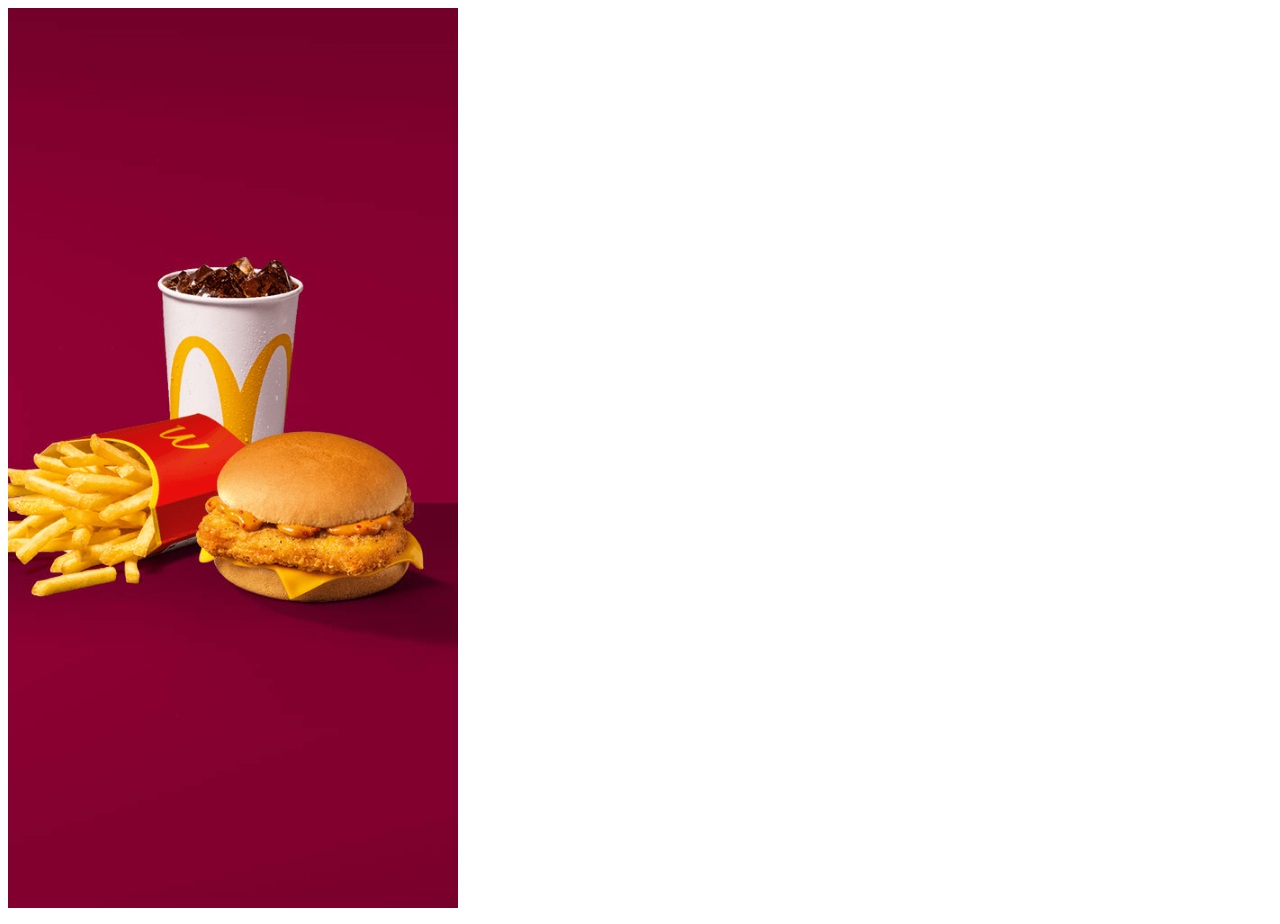
<file: AnimationBanner/index.html>
<!DOCTYPE html>
<html lang="en">
<head>
    <meta charset="UTF-8">
    <meta name="viewport" content="width=device-width, initial-scale=1.0">
    <title>Document</title>
    <link rel="stylesheet" href="style.css">
</head>
<!-- Tengo kldiashvili - gaketebulia responsive "FINAL" -->
<body onload="start()">
    <div class="container">
        <img class="footerlogo" src="img/txt_footer_logo.png" alt="">
        <img class="txtend" src="img/txt_end.png" alt="">
        <img class="buttondown" src="img/button_cta.png" alt="">
        <img class="fishtxt" src="img/txt_filet-o-fish.png" alt="">
        <img class="doublecheesburgertext" src="img/txt_double_cheeseburger.png" alt="">
        <img class="paprika" src="img/txt_chicken_paprika.png" alt="">
        <img class="price890" src="img/price_890.png" alt="">
        <img class="bigbang890" src="img/bigbang.png" alt="">
        <img class="headline890" src="img/txt_headline_890.png" alt="">
        <img id="mainimg" class="mainimg" src="img/drink_fries_burger_chicken.png" alt="">
        <div class="stripes">
            <img style="opacity: 0;" class="redstripe" src="img/stripe_red.png" alt="">
            <img style="opacity: 0;" class="bluestripe" src="img/stripe_blue.png" alt="">
            <img style="opacity: 0;" class="yellowstripe" src="img/stripe_yellow.png" alt="">
            <img style="opacity: 0;" class="greenstripe" src="img/stripe_green.png" alt="">
        </div>
        <img id="bg" class="bg" src="img/bg_frame1.jpg" alt="">
    </div>
    <script src="script.js"></script>
    <!-- Tengo kldiashvili - gaketebulia responsive "FINAL" -->

</body>
</html>
</file>
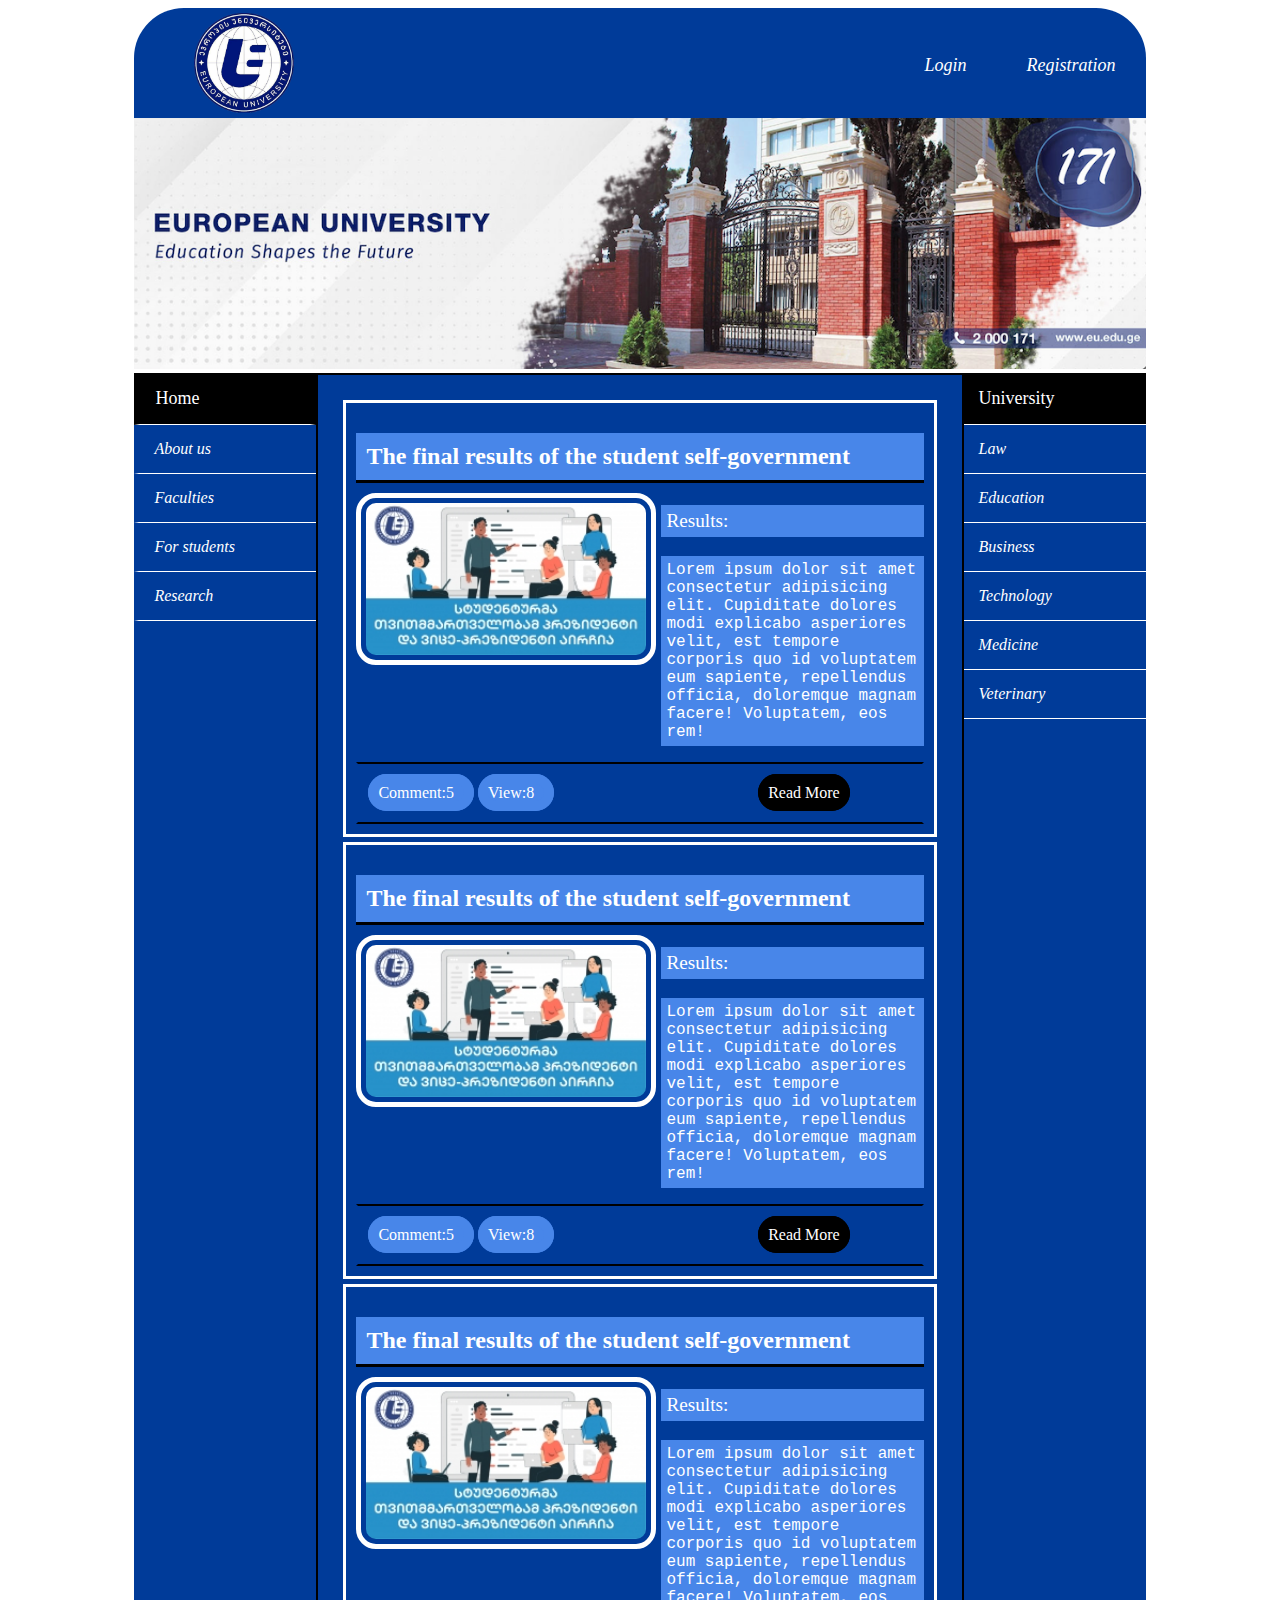
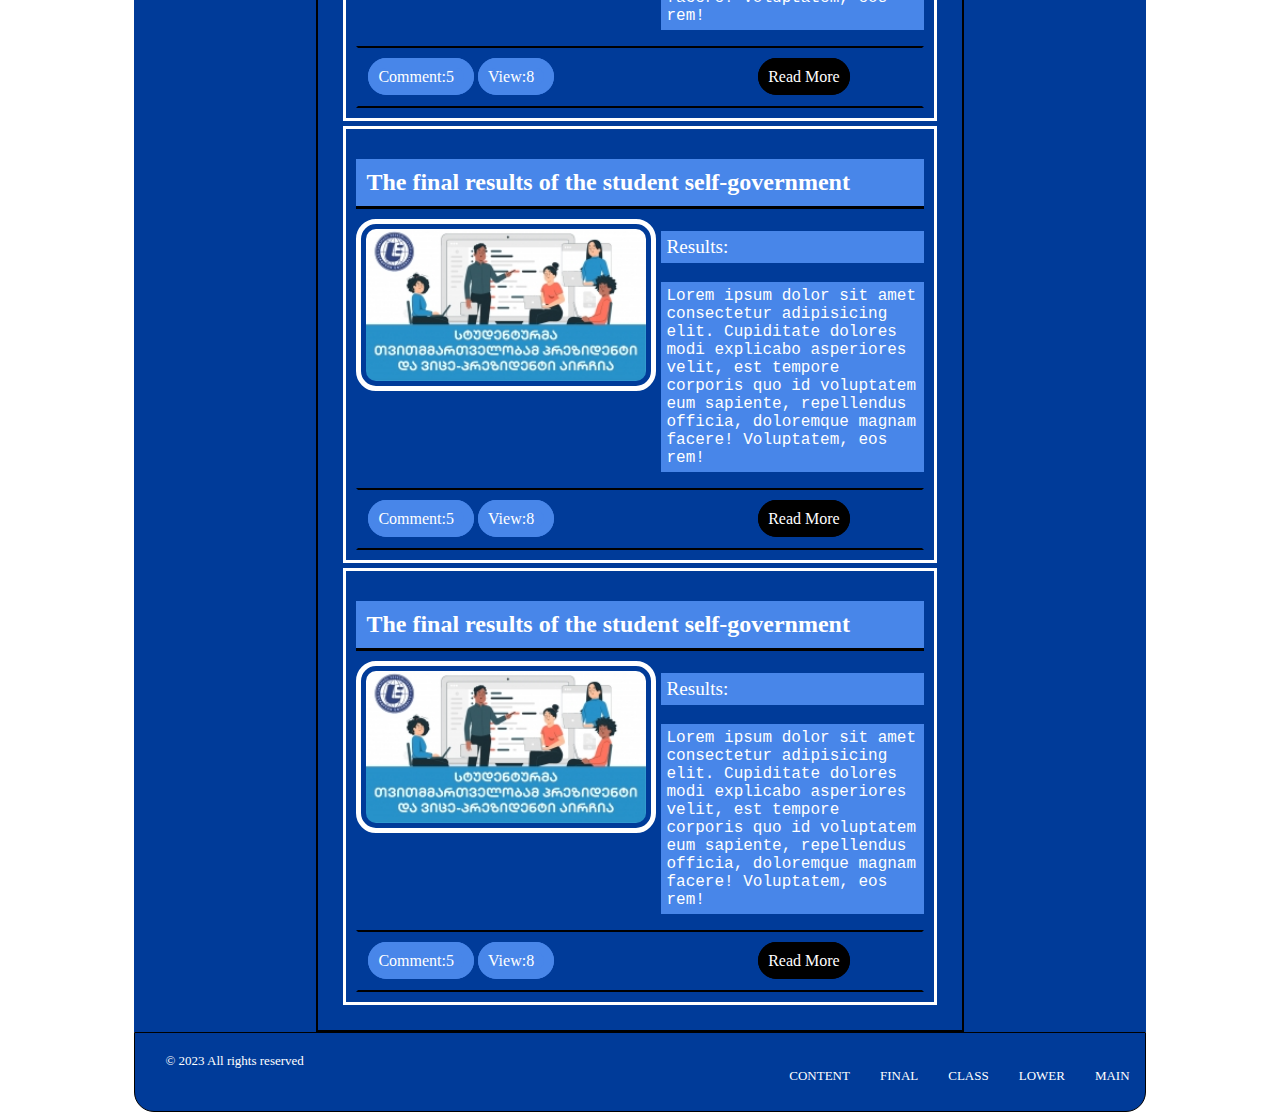
<file: FirstWebProject/index.html>
<!DOCTYPE html>
<html lang="en">
<head>
    <meta charset="UTF-8">
    <meta name="viewport" content="width=device-width, initial-scale=1.0">
    <link rel="stylesheet" href="style.css">
    <title>Document</title>
</head>
<body>
    <header>
        <img src="img/weblogo.png" alt="logo">
        <a  href="">Registration</a>
        <a href="file:///Users/adminr/Documents/EU/WebDesign/FirstProject/login.html">Login</a>

    </header>
    <div  class="headerimg"><img src="img/banner.png" alt="webbaner">
    </div>
    <main>
    <nav>
        <a class="home" href="#">Home</a>

        <a href="#">About us</a>
        <a href="#">Faculties</a>
        <a href="#">For students</a>
        <a href="#">Research</a>
    </nav>
    <div class="content">
        <article>
            <h2>The final results of the student self-government  </h2>
            <div class="news">
            <div class="img">
                <img src="img/Web Poster-51.jpeg" alt="">
            </div>
            <div class="items">
            <p class="title2">Results:</p>
            <p>Lorem ipsum dolor sit amet consectetur adipisicing elit. Cupiditate dolores modi explicabo asperiores velit, est tempore corporis quo id voluptatem eum sapiente, repellendus officia, doloremque magnam facere! Voluptatem, eos rem!</p>
        </div>
        </div>
        <div class="count">
            <span>Comment:5</span>
            <span>View:8</span>
            <a href="">Read More</a>
        </div>
        </article>
        <article>
            <h2>The final results of the student self-government  </h2>
            <div class="news">
            <div class="img">
                <img src="img/Web Poster-51.jpeg" alt="">
            </div>
            <div class="items">
            <p class="title2">Results:</p>
            <p>Lorem ipsum dolor sit amet consectetur adipisicing elit. Cupiditate dolores modi explicabo asperiores velit, est tempore corporis quo id voluptatem eum sapiente, repellendus officia, doloremque magnam facere! Voluptatem, eos rem!</p>
        </div>
        </div>
        <div class="count">
            <span>Comment:5</span>
            <span>View:8</span>
            <a href="">Read More</a>
        </div>
        </article>
        <article>
            <h2>The final results of the student self-government  </h2>
            <div class="news">
            <div class="img">
                <img src="img/Web Poster-51.jpeg" alt="">
            </div>
            <div class="items">
            <p class="title2">Results:</p>
            <p>Lorem ipsum dolor sit amet consectetur adipisicing elit. Cupiditate dolores modi explicabo asperiores velit, est tempore corporis quo id voluptatem eum sapiente, repellendus officia, doloremque magnam facere! Voluptatem, eos rem!</p>
        </div>
        </div>
        <div class="count">
            <span>Comment:5</span>
            <span>View:8</span>
            <a href="">Read More</a>
        </div>
        </article>
        <article>
            <h2>The final results of the student self-government  </h2>
            <div class="news">
            <div class="img">
                <img src="img/Web Poster-51.jpeg" alt="">
            </div>
            <div class="items">
            <p class="title2">Results:</p>
            <p>Lorem ipsum dolor sit amet consectetur adipisicing elit. Cupiditate dolores modi explicabo asperiores velit, est tempore corporis quo id voluptatem eum sapiente, repellendus officia, doloremque magnam facere! Voluptatem, eos rem!</p>
        </div>
        </div>
        <div class="count">
            <span>Comment:5</span>
            <span>View:8</span>
            <a href="">Read More</a>
        </div>
        </article>
        <article>
            <h2>The final results of the student self-government  </h2>
            <div class="news">
            <div class="img">
                <img src="img/Web Poster-51.jpeg" alt="">
            </div>
            <div class="items">
            <p class="title2">Results:</p>
            <p>Lorem ipsum dolor sit amet consectetur adipisicing elit. Cupiditate dolores modi explicabo asperiores velit, est tempore corporis quo id voluptatem eum sapiente, repellendus officia, doloremque magnam facere! Voluptatem, eos rem!</p>
        </div>
        </div>
        <div class="count">
            <span>Comment:5</span>
            <span>View:8</span>
            <a href="">Read More</a>
        </div>
        </article>
    </div>
    <nav-right>
        <a class="home" href="#">University</a>

        <a href="#">Law</a>
        <a href="#">Education</a>
        <a href="#">Business</a>
        <a href="#">Technology</a>
        <a href="#">Medicine</a>
        <a href="#">Veterinary</a>

    </nav-right>

</main>
<footer>
     <span>© 2023 All rights reserved</span>

    <a  href="">MAIN</a>
        <a href="">LOWER</a>
        <a href="">CLASS</a>
        <a href="">FINAL</a>
        <a href="">CONTENT</a>
</footer>
</body>
</html>
</file>
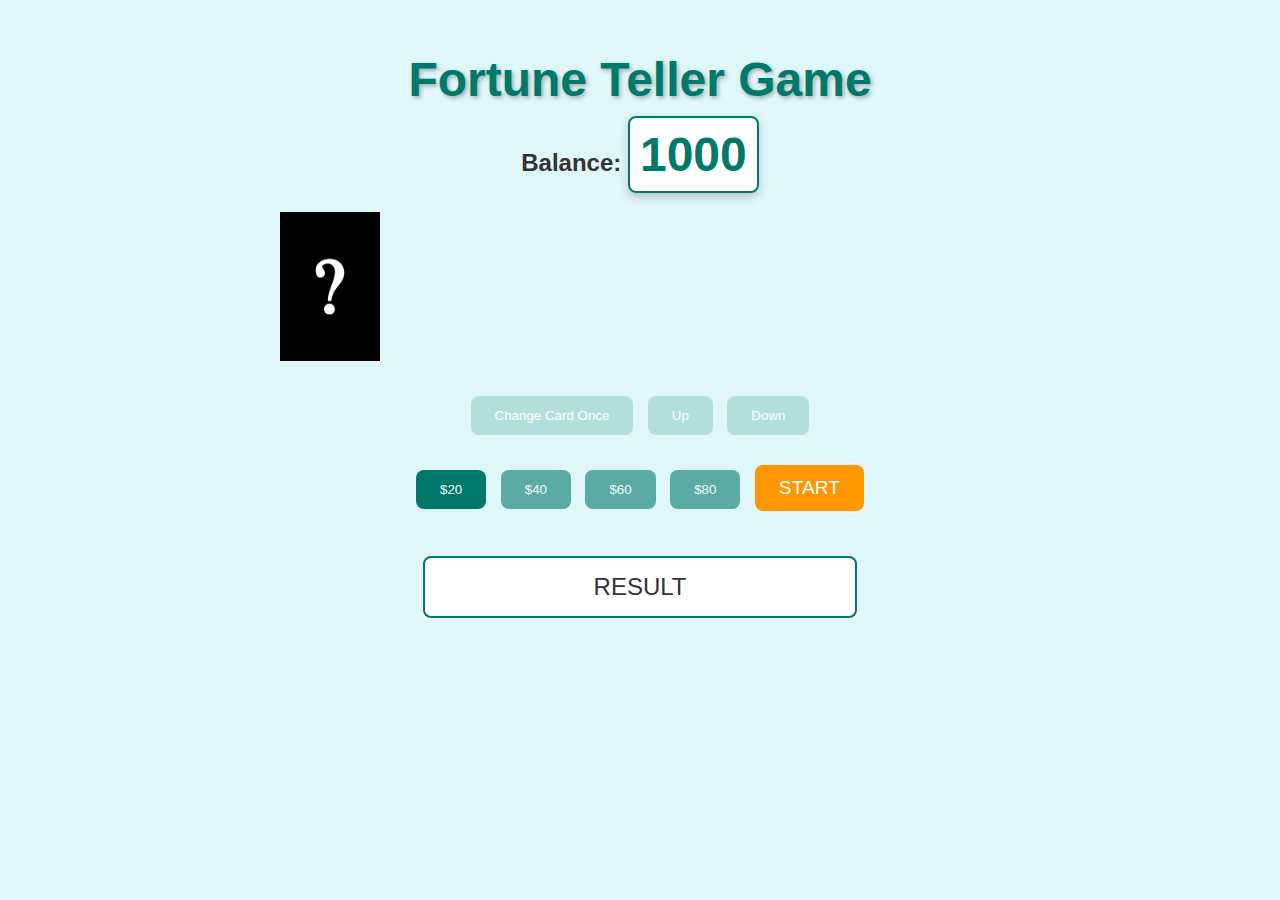
<file: Fortune/index.html>
<!DOCTYPE html>
<html lang="en">

<head>
    <meta charset="UTF-8">
    <meta name="viewport" content="width=device-width, initial-scale=1.0">
    <title>Fortune Teller Game</title>
    <link rel="stylesheet" href="style.css">
</head>

<body>
    <h1 class="title">Fortune Teller Game</h1>
    <div id="balance-container">
        <h2>Balance: <span id="balance">1000</span></h2>
    </div>
    <div class="container">
        <img id="refresh" src="deck/blank.png" alt="Refresh">
        <img id="onecard" class="card" src="deck/blank.png" alt="Card 1">
        <img id="twocard" class="card" src="deck/blank.png" alt="Card 2">
        <img id="threecard" class="card" src="deck/blank.png" alt="Card 3">
        <img id="fivecard" class="card" src="deck/blank.png" alt="Card 4">
        <img id="sixcard" class="card" src="deck/blank.png" alt="Card 5">
    </div>
    <div class="button-container">
        <button id="change" onclick="cardchange()" disabled>Change Card Once</button>
        <button id="up" onclick="up()" disabled>Up</button>
        <button id="down" onclick="down()" disabled>Down</button>
    </div>
    <div class="button-container">
        <button id="plus20" onclick="plus20()">$20</button>
        <button id="plus40" class="buttonplus" onclick="plus40()">$40</button>
        <button id="plus60" class="buttonplus" onclick="plus60()">$60</button>
        <button id="plus80" class="buttonplus" onclick="plus80()">$80</button>
        <button id="reload" onclick="rel()">START</button>

    </div>
    <div class="result" id="result">RESULT</div>
    <script src="app.js"></script>
</body>

</html>
</file>
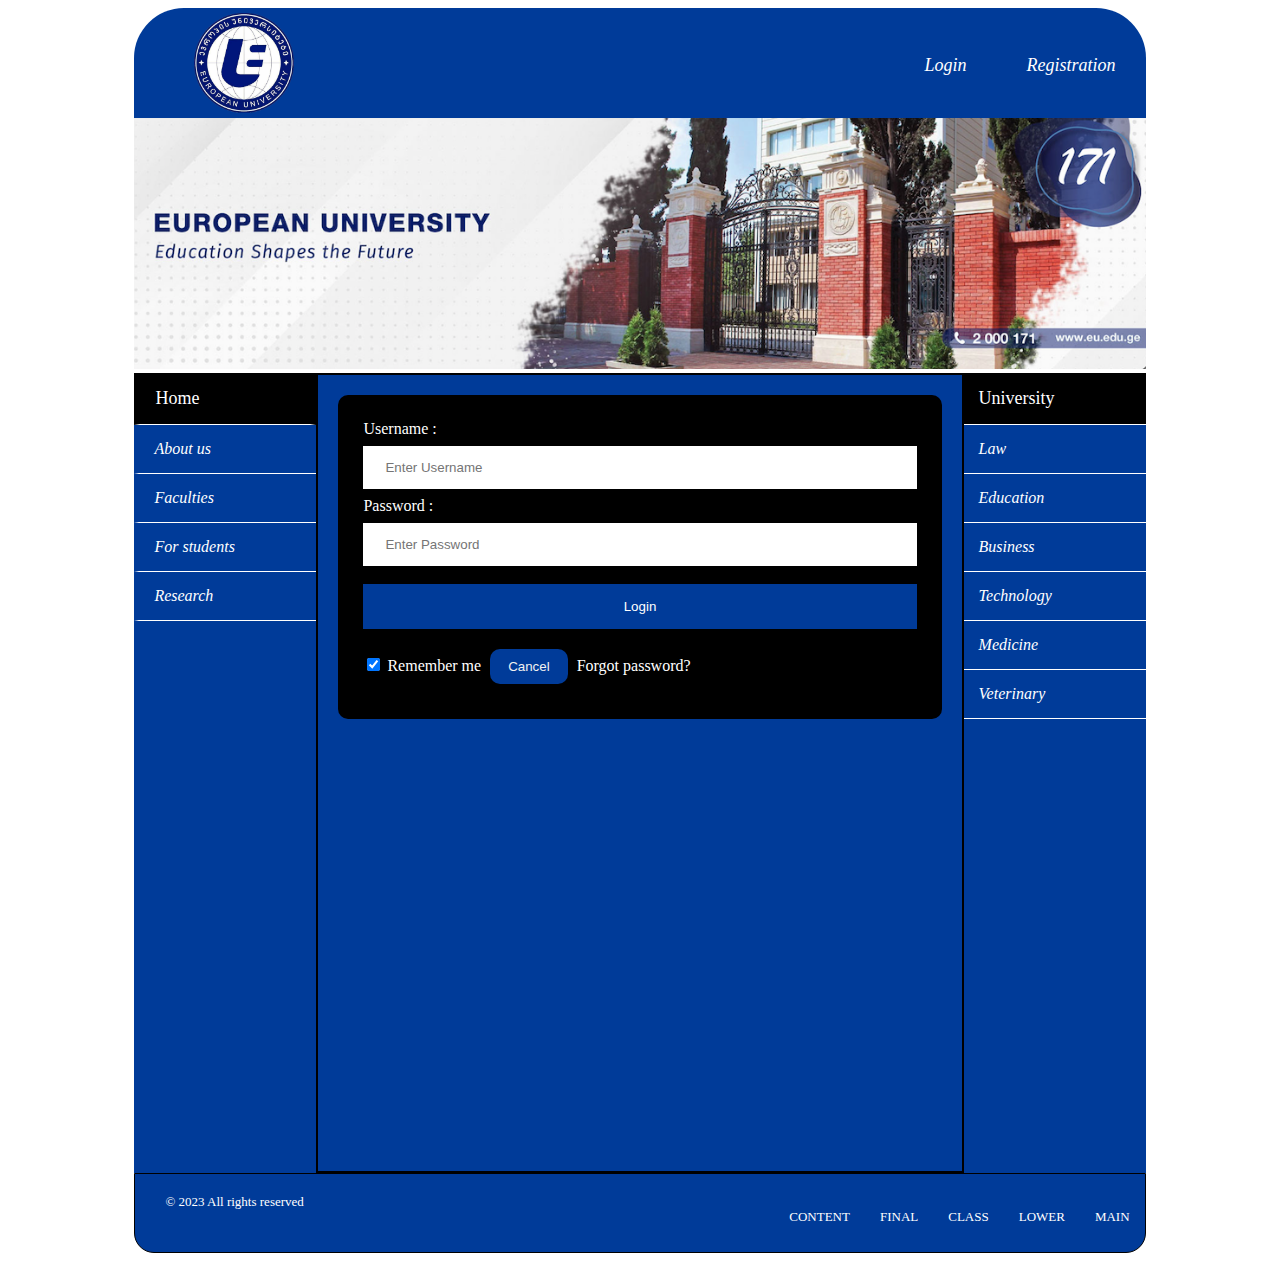
<file: FirstWebProject/login.html>
<!DOCTYPE html>
<html lang="en">
<head>
    <meta charset="UTF-8">
    <meta name="viewport" content="width=device-width, initial-scale=1.0">
    <link rel="stylesheet" href="style.css">
    <title>Document</title>
</head>
<body>
    <header>
       <img src="img/weblogo.png" alt="logo">
        <a  href="">Registration</a>
        <a href="file:///Users/adminr/Documents/EU/WebDesign/FirstProject/login.html">Login</a>

    </header>
    <div  class="headerimg"><img src="img/banner.png" alt="webbaner">
    </div>
    <main>
    <nav>
        <a class="home" href="file:///Users/adminr/Documents/EU/WebDesign/FirstProject/index.html">Home</a>

        <a href="#">About us</a>
        <a href="#">Faculties</a>
        <a href="#">For students</a>
        <a href="#">Research</a>
    </nav>
    <div class="content">

    <form>  
        <div class="container">   

            <label style="color: white;">Username : </label>   
            <input type="text" placeholder="Enter Username" name="username" required>  
            <label style="color: white;">Password : </label>   
            <input type="password" placeholder="Enter Password" name="password" required>  
            <button type="submit">Login</button>   
            <input type="checkbox" checked="checked"> <a style="color: rgb(255, 255, 255);">Remember me</a>  
            <button type="button" class="cancelbtn"> Cancel</button>   
             <a href="#"> Forgot password? </a>   
        </div>   
    </form>


       
        
        
       
    </div>
    <nav-right>
        <a class="home" href="#">University</a>

        <a href="#">Law</a>
        <a href="#">Education</a>
        <a href="#">Business</a>
        <a href="#">Technology</a>
        <a href="#">Medicine</a>
        <a href="#">Veterinary</a>

    </nav-right>

</main>
<footer>
     <span>© 2023 All rights reserved</span>

    <a  href="">MAIN</a>
        <a href="">LOWER</a>
        <a href="">CLASS</a>
        <a href="">FINAL</a>
        <a href="">CONTENT</a>
</footer>
</body>
</html>
</file>
<file: AnimationBanner/style.css>
.container {
    position: relative;
    display: inline-block;
    overflow: hidden;
    max-width: 500px;
    max-height: 1000px;
  }
  .bg{
    width: 100%;
    max-height: 100vh;
    height: auto;
    z-index: 1;
  }
/* stripes START */
  .stripes{
    position: relative;
    z-index: 2;
  }
  .stripes img {
    position: absolute; 
    margin-top: 55%;
    left: 60%;
    width: 40%; 
    height: auto;

      }
  .redstripe{
    animation: stripeaction 0.2s forwards 0.5s,leftstripe 0.2s forwards 4.8s,stripeaction 0.2s forwards 5.3s,leftstripe 0.2s forwards 6.5s,stripeaction 0.2s forwards 7.2s,leftstripe 0.2s forwards 9s;
  }
  .bluestripe{
    animation: stripeaction 0.2s forwards 0.6s,leftstripe 0.2s forwards 4.8s,stripeaction 0.2s forwards 5.4s,leftstripe 0.2s forwards 6.5s,stripeaction 0.2s forwards 7.3s,leftstripe 0.2s forwards 9s;
  }
  .yellowstripe{
    animation: stripeaction 0.2s forwards 0.7s,leftstripe 0.2s forwards 4.8s,stripeaction 0.2s forwards 5.5s,leftstripe 0.2s forwards 6.5s,stripeaction 0.2s forwards 7.4s,leftstripe 0.2s forwards 9s;
  }
  .greenstripe{
    animation: stripeaction 0.2s forwards 0.8s,leftstripe 0.2s forwards 4.8s,stripeaction 0.2s forwards 5.6s,leftstripe 0.2s forwards 6.5s,stripeaction 0.2s forwards 7.5s,leftstripe 0.2s forwards 9s;
  }
  @keyframes stripeaction {
    0%{opacity: 0;
        left: 40%;}
    100%{opacity: 1;
        left: 60%;}
  }
@keyframes leftstripe {
    0%{left: 60%;}
    100%{left: 110%;}
}

/* stripes OVER */
/* main image START  */
  .mainimg{
    position: absolute;
    z-index: 3;
    width: 100%;
    animation: blurtransition 0.5s forwards 4.8s,blurtransition 0.5s forwards 6.5s,blurtransitionOVER 0.5s forwards 9s;
  }
/* main image OVER  */

/* HEADLINE890 START */
  .headline890{
    position:absolute;
    z-index: 2;
    width: 95%;
    margin-top: 20%;
    opacity: 0;
    animation: headline890start 0.2s forwards 0.2s,headline890over 0.3s forwards 2.2s;
  }
  @keyframes headline890start {
    0%{scale: 0;
    opacity: 0;}
    100%{scale: 1;
    opacity: 1;}
  }
  @keyframes headline890over {
    0%{scale: 1;
    opacity: 1;}
    100%{scale: 0;
    opacity: 0;}
  }
/* HEADLINE890 OVER */
/* PRICE890 AND BIGBANG START */
.price890, .bigbang890{
    position: absolute; 
    height: auto;
    opacity: 0;
    animation: bigbang890price 0.5s forwards 2.5s,blurtransition 0.5s forwards 4.8s,blurtransition 0.5s forwards 6.5s,blurtransitionOVER 0.5s forwards 9s;
}
.price890{
    width: 35%;
    margin-left: 3%;
    margin-top: 75%;
    z-index: 3;
}
.bigbang890{
    width: 40%;
    margin-top: 40%;
    z-index: 2;
}
@keyframes bigbang890price {
    0%{scale: 0;
        opacity: 0;}
    100%{scale: 1;
        opacity: 1;}
}
/* PRICE890 AND BIGBANG OVER */
/* bottom texts START */
.paprika, .doublecheesburgertext, .fishtxt{
    position:absolute;
    z-index: 2;
    width: 50%;
    margin-top: 135%;
    margin-left: 35%;
    opacity: 0;
}
.paprika{
    animation: bottomtext 0.2s forwards 2.7s, bottomtextover 0.2s forwards 4.8s;
}
.doublecheesburgertext{
    animation: bottomtext 0.2s forwards 5.6s, bottomtextover 0.2s forwards 6.5s;
    width: 60%;
}
.fishtxt{
    animation: bottomtext 0.2s forwards 7.6s, bottomtextover 0.2s forwards 9s;
    width: 40%;
}
@keyframes bottomtext {
    0%{scale: 0;
        opacity: 0;
        margin-top: 145%;}
    100%{
        scale: 1;
        opacity: 1;
        margin-top: 135%;
    }
}
@keyframes bottomtextover {
    0%{ scale: 1;
        opacity: 1;
        margin-top: 135%;}
    100%{
        scale: 0;
        opacity: 0;
        margin-top: 145%;
    }
}
/* bottom texts OVER */
/* BLUR ANIMATION START */
@keyframes blurtransition {
    0% {
        transform: scale(1);
        opacity: 100%;
    }

    50% {
        transform: scale(1.2);
        opacity: 50%;
    }

    100% {
        transform: scale(1);
        opacity: 100%;
    }
}
@keyframes blurtransitionOVER {
    0% {
        transform: scale(1);
        opacity: 100%;
    }

    50% {
        transform: scale(1.4);
        opacity: 50%;
    }

    100% {
        transform: scale(1.2);
        opacity: 0%;
    }
}
/* BLUR ANIMATION OVER */

/* end text and button START */
.buttondown, .txtend{
    position:absolute;
    z-index: 2;
    width: 100%;
    opacity: 0;
}
.txtend{
    animation: endscale 0.5s forwards 9.5s;

}
.buttondown{
    animation: endleftbutton 0.5s forwards 9.5s,buttonClick 0.5s forwards 10.5s,buttonClick 0.5s forwards 11.5s;
}
@keyframes endleftbutton {
    0%{opacity: 0;
        left: 50%;
        }
    100%{opacity: 1;
        left: 0%;
        }
}
@keyframes endscale {
    0%{opacity: 0;
        left: 20%;
        scale: 0;}
    100%{opacity: 1;
        left: 0%;
        scale: 1;}
}
@keyframes buttonClick {
    0%{scale: 1;}
    50%{scale: 1.1;}
    100%{scale: 1;}
}
/* end text and button OVER */
.footerlogo{
    position:absolute;
    z-index: 2;
    width: 100%;
    opacity: 0%;
    animation: footerlogo 2s forwards 0.5s;
}
@keyframes footerlogo {
    0%{opacity: 0%;}
    100%{opacity: 60%;}
}
</file>
<file: FirstWebProject/style.css>
*{box-sizing: border-box;}
body{
    background-color: rgb(255, 255, 255);
}
header{
    border: 0px solid;
    background-color:rgb(0, 59, 153);
    border-top-left-radius: 50px;
    border-top-right-radius: 50px;
    width: 80%;
    margin: auto;
    height:110px;
    box-sizing: border-box;
    overflow: hidden;
}
header img{
    width: 100px;
    margin-left: 60px;
    float: left;
    margin-top: 5px; 
    
}
header a{
    font-style: italic;
    color: rgb(255, 255, 255);
    padding: 30px;
    text-decoration: none;
    font-size: 18px; 
    line-height: 55px;
    height: 1000px;
    float: right;
    
}
header a:hover {
    background-color: rgb(72, 134, 233);
    color: rgb(255, 255, 255);
    
  }
div.headerimg{
     margin: auto;
     width: 80%;
     overflow: hidden;
     
  }
div.headerimg img{
    width: 100%;
    margin: auto;
  }
/* HEADER OVER */
main{
    border: solid 0px;
    background-color: rgb(168, 172, 178);
    width: 80%;
    margin: auto;
    min-height: 400px;
    display: flex;
}
/* NAVIGATION LEFT*/
nav{
    border:hidden;
    border: solid 0px;
    background-color: rgb(0, 59, 153);
    box-sizing: border-box;
    display: block;
    flex: 18%;
    
    
}
nav a.home{
     display: block;
     background-color: black;
     border-left: 6px solid rgb(0, 0, 0);
     border-right: 6px solid rgb(0, 0, 0);
     border-bottom: solid 1px rgb(255, 255, 255);
     color: rgb(255, 255, 255);
     font-size:large;
     padding: 15px;
     font-style: normal;

}
nav a {
     display: block;
     border-left: 5px solid rgb(0, 59, 153);
     border-bottom: solid 1px rgb(255, 255, 255);
     color: rgb(255, 255, 255);
     font-size: medium;
     text-decoration: none;
     padding: 15px;
     font-style: italic;
    }
nav a:hover {
    color: rgb(255, 255, 255);
    border-left-color: rgb(72, 134, 233);

}
nav a.home:hover{
    color: white;
    border-left-color: rgb(72, 134, 233) ;
    border-right-color: rgb(72, 134, 233) ;

}
/* NAVIGATION LEFT*/
/* CONTENT*/

.content{
    flex:64%;
    border: solid 2px rgb(0, 0, 0);
    min-height: 800px;
    padding: 20px;
    overflow: hidden;  
    background-color: rgb(0, 59, 153);

}
article{
    border: solid 3px rgb(255, 255, 255);
    background-color: rgb(0, 59, 153);
    padding: 10px;
    margin: 5px;
    overflow: hidden; 
    min-height: 300px; 
}

article h2{
      border: solid 0px;
      border-bottom: solid black;
      border-radius: 0px;
      font-family:'Garamond';
      background-color: rgb(72, 134, 233);
      padding: 10px;
      color:rgb(255, 255, 255)
      
      
      
      
}
div.news{
    display: flex;
}
article div img{
    
    border: 5px solid white ;
    border-radius: 20px;
       width: 300px;
       padding: 5px;
       margin-top: -10px;
}
article div img:hover{
    border: 5px solid rgb(0, 0, 0) ;

}
div.items p.title2{
    border: solid 0px;
    border-bottom-color: black 5px;
    color: rgb(255, 255, 255);
    font-size: larger;
    font-family: 'Monaco';
    padding: 5px;
    margin-top:2px;
    margin-left: 5px;

}
div.items p{
    font-family: 'Courier New';
    
    border: solid 0px rgb(0, 0, 0);
    color: rgb(255, 255, 255);
    background-color: rgb(72, 134, 233);
    padding: 5px;
    margin-top: 5px;
    margin-left: 5px;
    

}
div.count{
    border: solid rgb(0, 59, 153) 2px;
    border-top-color:black;
    border-bottom-color:black;

   padding: 10px;
   padding-top: 20px;
   background-color: rgb(0, 59, 153);
   padding-bottom: 20px;

}

div.count span{
    border: solid 10px rgb(72, 134, 233);
    background-color: rgb(72, 134, 233);
    border-radius: 20px;
    color: rgb(255, 255, 255);
    padding-right: 10px;
    justify-content: space-between;
}
div.count a{
    border:solid 10px rgb(0, 0, 0);
    background-color: rgb(0, 0, 0);
    border-radius: 30px;
    text-decoration: none;
    color: white;
    margin-left: 300px;
    
    

}
div.count a:hover{
    border:solid 10px rgb(2, 134, 233);

    background-color: rgb(2, 134, 233);
}
/* CONTENT*/
nav-right{
    border:hidden;
    border: solid 0px;
    background-color: rgb(0, 59, 153);
    box-sizing: border-box;
    display: block;
    flex: 18%;
    
}
nav-right a.home{
    display: block;
    background-color: black;
    border-bottom: solid 1px rgb(255, 255, 255);
    color: rgb(255, 255, 255);
    font-size:large;
    padding: 15px;
    font-style: normal;

}
nav-right a {
    display: block;
    border-bottom: solid 1px rgb(255, 255, 255);
    color: rgb(255, 255, 255);
    font-size: medium;
    text-decoration: none;
    padding: 15px;
    font-style: italic;
   }
nav-right a:hover {
   color: rgb(255, 255, 255);
   background-color: rgb(72, 134, 233);
}
nav-right a:hover{
   color: white;
   background-color: rgb(72, 134, 233);

}
/* MAIN OVER */

footer{
    border: 1px solid rgb(0, 0, 0);
    background-color:rgb(0, 59, 153);
    border-bottom-left-radius: 20px;
    border-bottom-right-radius: 20px;
    width: 80%;
    margin: auto;
    height:80px;
    box-sizing: border-box;
    overflow: hidden;
}
footer span{
    color: rgb(255, 255, 255);
    padding: 30px;
    text-decoration: none;
    font-size: 13px; 
    line-height: 55px;
    height: 1000px;
}


footer a{
    color: rgb(255, 255, 255);
    padding: 15px;
    text-decoration: none;
    font-size: 13px; 
    line-height: 55px;
    height: 1000px;
    float: right;
    
    
}
footer a:hover {
    background-color: rgb(72, 134, 233);
    color: rgb(255, 255, 255);
    
  }
  @media screen and (max-width:1367px ) {
       div.count a {
        margin-left: 200px;
    }
    }

@media screen and (max-width:1200px ) {
     div.count a {
      margin-left: 100px;

  }
  div.news{
    display: block;
}
  }
  @media screen and (max-width:980px ) {
    div.count a {
     margin-left: 10px;
 }
 }
 /*    login     */
 div.content h1{
    padding: 0px;
 }
 button {   
    background-color: rgb(0, 59, 153);   
    width: 100%;  
     color: rgb(255, 255, 255);   
     padding: 15px;   
     margin: 10px 0px;   
     border: none;   
     cursor: pointer;   
      }   

 
input[type=text], input[type=password] {   
     width: 100%;   
     margin: 8px 0;  
     padding: 12px 20px;   
     display: inline-block;   
     border: 2px solid rgb(255, 255, 255);   
     box-sizing: border-box;   
 }  
button:hover {   
     opacity: 0.7;   
 }   
.cancelbtn {   
     width: auto;   
     padding: 10px 18px;  
     margin: 10px 5px;  
     color: #f1f1f1;
     background-color: rgb(0, 59, 153);
     border-radius: 10px;
 }   
div.container a{
    text-decoration: none;
    color: white;


}
  
div.container a:hover{
    opacity: 50%;
}
.container {   
     padding: 25px;   
     background-color: rgb(0, 0, 0);
     border-radius: 10px;  
 }
</file>
<file: Fortune/style.css>
body {
    font-family: 'Helvetica Neue', Arial, sans-serif;
    background-color: #e0f7fa;
    color: #333;
    text-align: center;
    margin: 0;
    padding: 20px;
}

.title {
    font-size: 3em;
    color: #00796b;
    margin-bottom: 20px;
    text-shadow: 2px 2px 4px rgba(0, 0, 0, 0.3);
}

.container {
    display: flex;
    justify-content: center;
    flex-wrap: wrap;
    margin: 20px 0;
}

.card {
    width: 100px;
    height: auto;
    margin: 10px;
    border: 2px solid #009688;
    border-radius: 10px;
    transition: transform 0.2s, border-color 0.2s;
    background-color: #ffffff;
    opacity: 0;
    animation: fadeIn 0.5s forwards;
}

@keyframes fadeIn {
    to {
        opacity: 1;
    }
}

.card:hover {
    transform: scale(1.05);
    border-color: #004d40;
}

.button-container {
    margin: 20px 0;
}

button {
    background-color: #00796b;
    color: white;
    border: none;
    padding: 12px 24px;
    margin: 5px;
    cursor: pointer;
    border-radius: 8px;
    transition: background-color 0.3s, transform 0.2s, box-shadow 0.3s;
}

button:disabled {
    background-color: #b2dfdb;
    cursor: not-allowed;
}

button:hover:not(:disabled) {
    background-color: #004d40;
    transform: translateY(-2px);
    box-shadow: 0 4px 10px rgba(0, 0, 0, 0.3);
}

.result {
    font-size: 1.5em;
    margin-top: 20px;
    padding: 15px;
    background-color: #ffffff;
    border-radius: 8px;
    display: inline-block;
    width: 100%;
    max-width: 400px;
    border: 2px solid #00796b;
    color: #333;
}

.result-win {
    color: #388e3c;
    font-weight: bold;
}

.result-normal {
    color: #000000;
}

.result-lose {
    color: #d32f2f;
    font-weight: bold;
}

img {
    width: 100px;
    margin: 10px;
    transition: opacity 0.5s;
}

.buttonplus {
    opacity: 60%;
}

@media (max-width: 600px) {
    .title {
        font-size: 2.5em;
    }

    .card {
        width: 80px;
    }

    button {
        padding: 10px 20px;
        font-size: 0.9em;
    }
}

#reload {
    background-color: #ff9800;
    color: white;
    border: none;
    padding: 12px 24px;
    margin: 5px;
    cursor: pointer;
    border-radius: 8px;
    font-size: 1.2em;
    transition: background-color 0.3s, transform 0.2s, box-shadow 0.3s;
}

#reload:hover {
    background-color: #f57c20;
    transform: translateY(-2px);
    box-shadow: 0 4px 10px rgba(0, 0, 0, 0.3);
}

#reload:disabled {
    background-color: #ffe0b2;
    cursor: not-allowed;
}

#balance-container {
    margin: 20px 0;
}

#balance {
    font-size: 2em;
    color: #00796b;
    font-weight: bold;
    padding: 10px;
    border: 2px solid #00796b;
    border-radius: 8px;
    background-color: #ffffff;
    box-shadow: 0 4px 10px rgba(0, 0, 0, 0.2);
}

@keyframes shake {
    0% {
        transform: translate(0);
    }

    25% {
        transform: translate(-5px);
    }

    50% {
        transform: translate(5px);
    }

    75% {
        transform: translate(-5px);
    }

    100% {
        transform: translate(0);
    }
}

.shake {
    animation: shake 0.5s ease;
}
</file>
